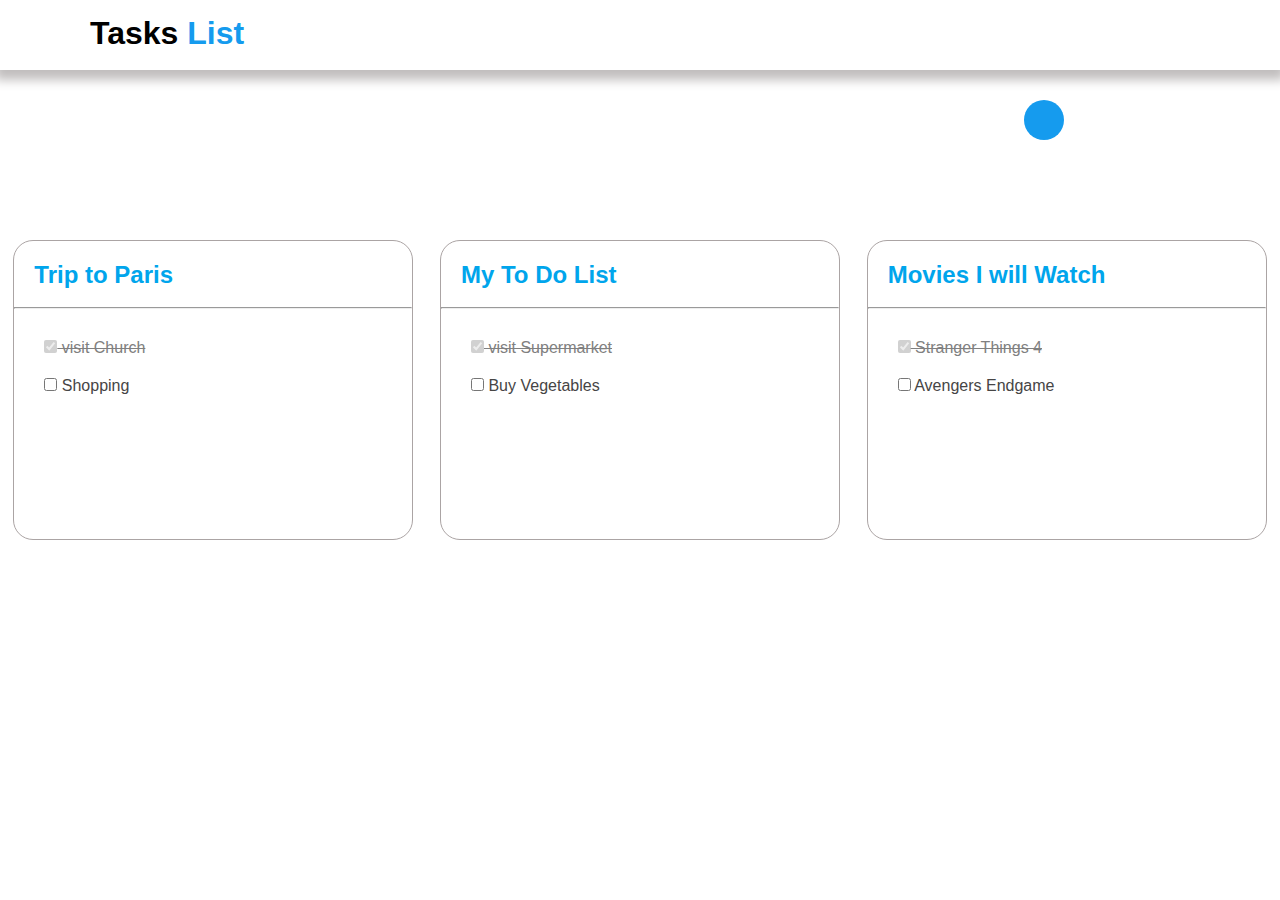
<file: index.html>
<!DOCTYPE html>
<html lang="en">

<head>
    <meta charset="UTF-8">
    <meta http-equiv="X-UA-Compatible" content="IE=edge">
    <meta name="viewport" content="width=device-width, initial-scale=1.0">
    <title>Document</title>
    <link rel="stylesheet" href="./style.css">
    <link rel="stylesheet" href="https://cdnjs.cloudflare.com/ajax/libs/font-awesome/6.4.0/css/all.min.css"
        integrity="sha512-iecdLmaskl7CVkqkXNQ/ZH/XLlvWZOJyj7Yy7tcenmpD1ypASozpmT/E0iPtmFIB46ZmdtAc9eNBvH0H/ZpiBw=="
        crossorigin="anonymous" referrerpolicy="no-referrer" />

</head>

<body>
    <!-- task - list -->
    <div class="top">
        <div class="task">
            <nav>Tasks <span class="top1"> List</span></nav>
        </div>
    </div>

    <!-- button -->
    <div class="button">
        <a href="./index2.html" class="plus plusz"> <i class="fa-sharp fa-solid fa-plus"></i></a>
    </div>


    <!-- box -->
    <div class="parent">


        <div class="box box1">
            <h2><a href="./index3.html" class="bobx">Trip to Paris</a></h2>
            <br>
            <hr>
            <div class="check1">
                <input type="checkbox" name="visit" id="visit" disabled checked> visit Church
            </div>
            <div class="check2">
                <input type="checkbox" name="shop" id="shop"> Shopping
            </div>
        </div>


        <div class="box box2">
            <h2>My To Do List</h2>
            <br>
            <hr>
            <div class="check1">
                <input type="checkbox" name="visit" id="visit" disabled checked> visit Supermarket
            </div>
            <div class="check2">
                <input type="checkbox" name="shop" id="shop"> Buy Vegetables
            </div>
        </div>



        <div class="box box3">
            <h2>Movies I will Watch</h2>
            <br>
            <hr>
            <div class="check1">
                <input type="checkbox" name="visit" id="visit" disabled checked> Stranger Things 4
            </div>
            <div class="check2">
                <input type="checkbox" name="shop" id="shop"> Avengers Endgame
            </div>
        </div>

    </div>

</body>

</html>
</file>
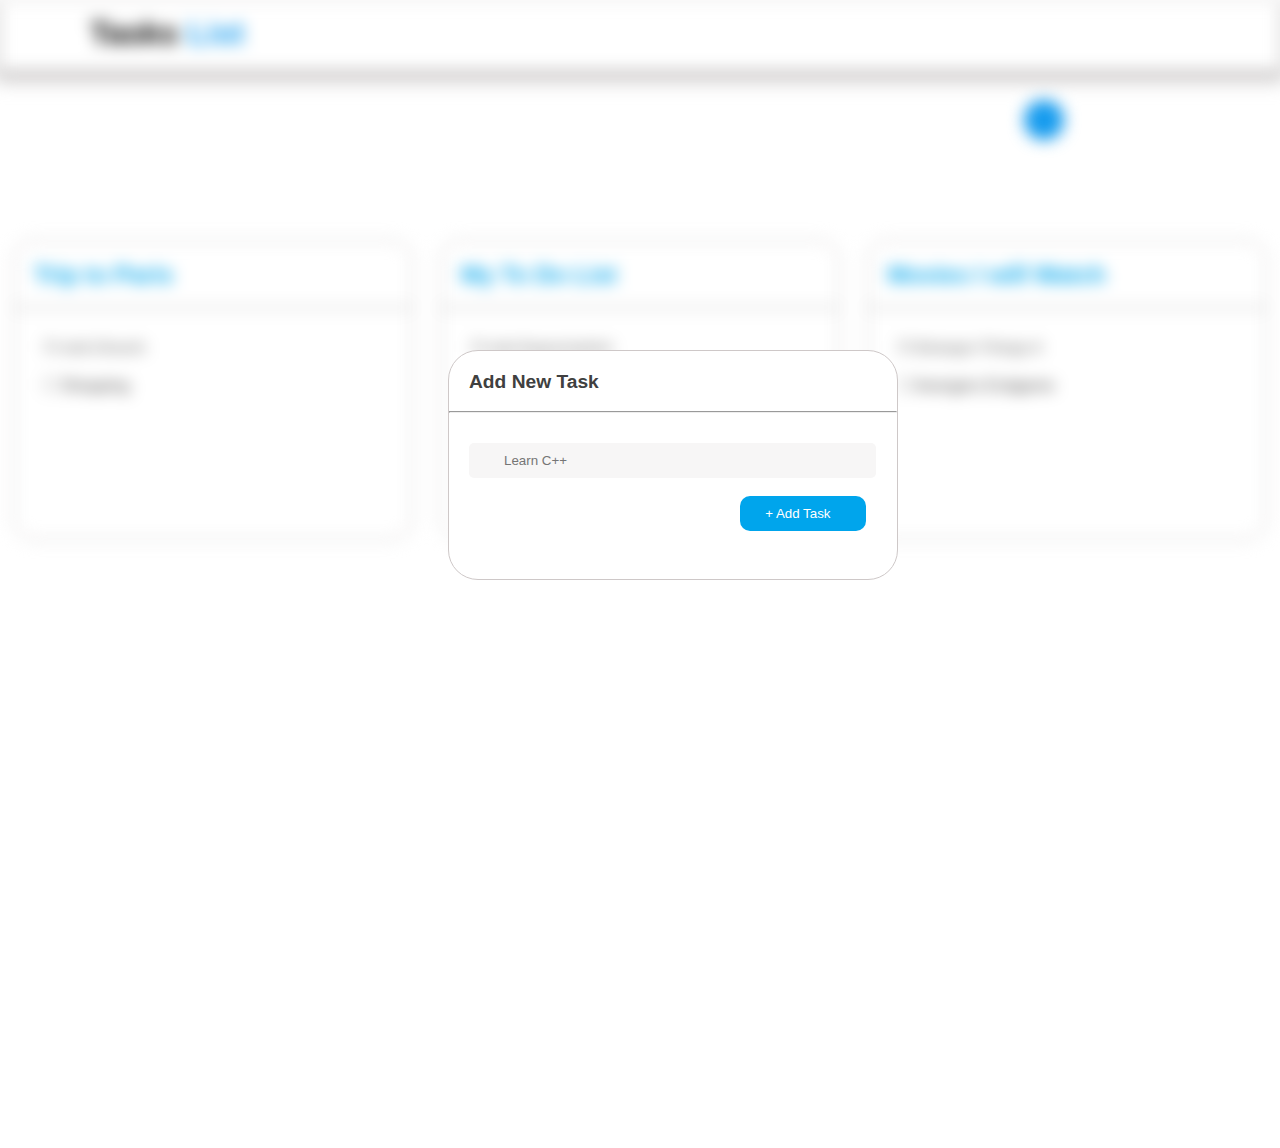
<file: index2.html>
<!DOCTYPE html>
<html lang="en">

<head>
    <meta charset="UTF-8">
    <meta http-equiv="X-UA-Compatible" content="IE=edge">
    <meta name="viewport" content="width=device-width, initial-scale=1.0">
    <title>Document</title>
    <link rel="stylesheet" href="./style.css">
    <link rel="stylesheet" href="https://cdnjs.cloudflare.com/ajax/libs/font-awesome/6.4.0/css/all.min.css"
        integrity="sha512-iecdLmaskl7CVkqkXNQ/ZH/XLlvWZOJyj7Yy7tcenmpD1ypASozpmT/E0iPtmFIB46ZmdtAc9eNBvH0H/ZpiBw=="
        crossorigin="anonymous" referrerpolicy="no-referrer" />

</head>

<body>


    <div class="parent2">

        <!-- task - list -->
        <div class="top">
            <div class="task">
                <nav>Tasks <span class="top1"> List</span></nav>
            </div>
        </div>



        <!-- button -->
        <div class="button">
            <a href="./index2.html" class="plus"> <i class="fa-sharp fa-solid fa-plus"></i></a>
        </div>





        <!-- box -->
        <div class="parent">


            <div class="box box1">
                <h2><a href="./index3.html" class="bobx">Trip to Paris</a></h2>
                <br>
                <hr>
                <div class="check1">
                    <input type="checkbox" name="visit" id="visit" disabled checked> visit Church
                </div>
                <div class="check2">
                    <input type="checkbox" name="shop" id="shop"> Shopping
                </div>
            </div>


            <div class="box box2">
                <h2>My To Do List</h2>
                <br>
                <hr>
                <div class="check1">
                    <input type="checkbox" name="visit" id="visit" disabled checked> visit Supermarket
                </div>
                <div class="check2">
                    <input type="checkbox" name="shop" id="shop"> Buy Vegetables
                </div>
            </div>



            <div class="box box3">
                <h2>Movies I will Watch</h2>
                <br>
                <hr>
                <div class="check1">
                    <input type="checkbox" name="visit" id="visit" disabled checked> Stranger Things 4
                </div>
                <div class="check2">
                    <input type="checkbox" name="shop" id="shop"> Avengers Endgame
                </div>
            </div>

        </div>
    </div>


    <div class="addtask">
        <p class="ant">Add New Task <a href="./index.html" class="cross"> <i class="fa-solid fa-xmark"></i></span></p>
        <br>
        <hr>
        <div class="tex">
            <input type="text" name="text" id="text" placeholder="Learn C++">
        </div>
        <br>
        <div class="tex2">
            <button class="sidebutton"> + Add Task</button>
        </div>
    </div>


</body>

</html>
</file>
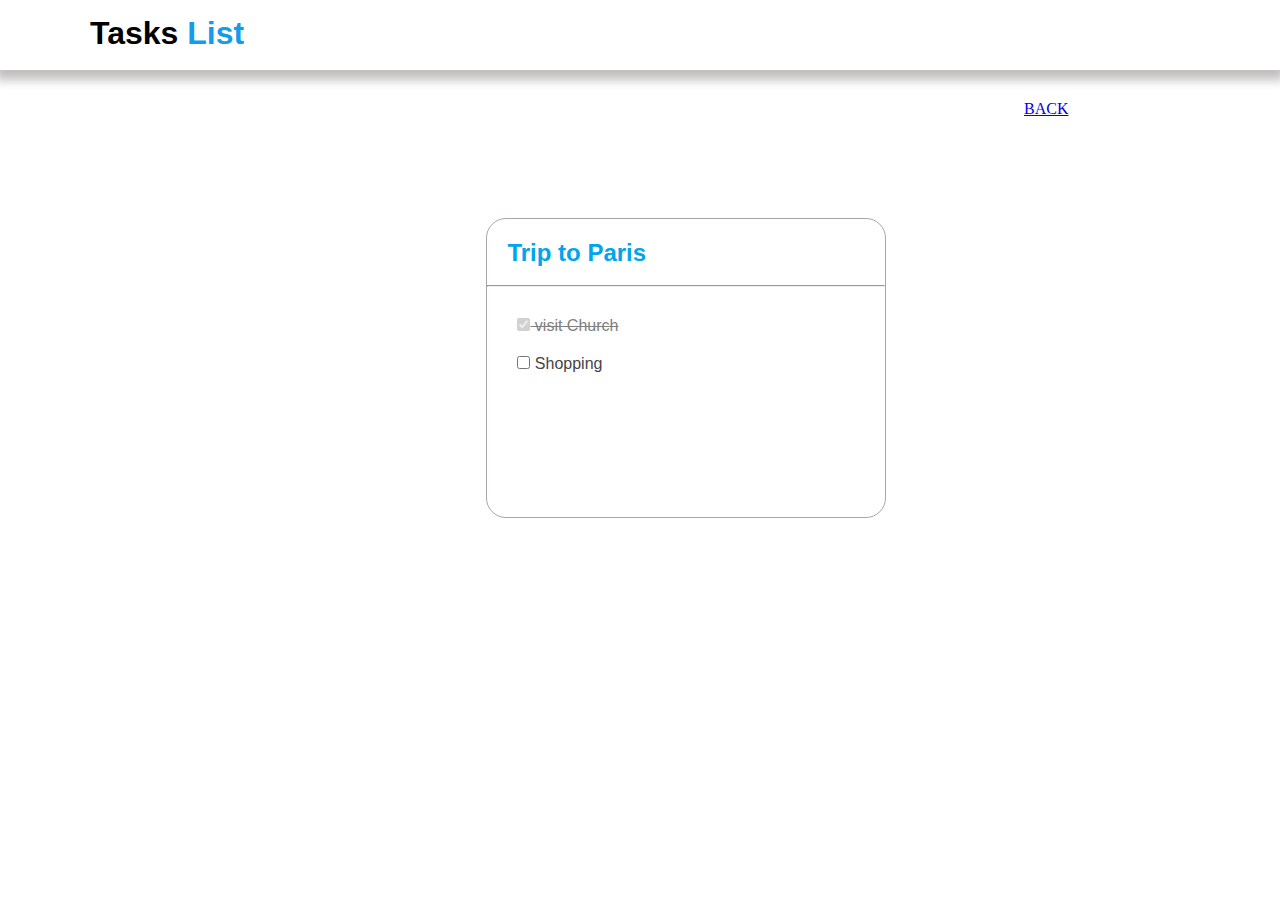
<file: index3.html>
<!DOCTYPE html>
<html lang="en">

<head>
    <meta charset="UTF-8">
    <meta http-equiv="X-UA-Compatible" content="IE=edge">
    <meta name="viewport" content="width=device-width, initial-scale=1.0">
    <title>Document</title>
    <link rel="stylesheet" href="./style.css">
    <link rel="stylesheet" href="https://cdnjs.cloudflare.com/ajax/libs/font-awesome/6.4.0/css/all.min.css"
        integrity="sha512-iecdLmaskl7CVkqkXNQ/ZH/XLlvWZOJyj7Yy7tcenmpD1ypASozpmT/E0iPtmFIB46ZmdtAc9eNBvH0H/ZpiBw=="
        crossorigin="anonymous" referrerpolicy="no-referrer" />
</head>

<body>

    <!-- task - list -->
    <div class="top">
        <div class="task">
            <nav>Tasks <span class="top1"> List</span></nav>
        </div>
    </div>

    <!-- <div class="button3"> -->

    <div class="button plusab">
        <a href="./index.html" class="plusa"><i class="fa-solid fa-arrow-left"></i></a>
        <a href="./index.html" class="plusaab">BACK</a>


        <a href="" class=" plusr"> <i class="fa-sharp fa-solid fa-plus"></i></a>

    </div>
    </div>


    <!-- box -->
    <div class="box box11">
        <h2>Trip to Paris</h2>
        <br>
        <hr>
        <div class="check1">
            <input type="checkbox" name="visit" id="visit" disabled checked> visit Church
        </div>
        <div class="check2">
            <input type="checkbox" name="shop" id="shop"> Shopping
        </div>
    </div>



</body>

</html>
</file>
<file: style.css>
*{
    margin: 0;
    padding: 0;
    box-sizing: border-box;
}

.top{
    height: 70px;
    width: 100%;
    background-color: white;
    font-family: 'Roboto', sans-serif;
    box-shadow: 0px 5px 10px 5px rgb(193, 190, 190);
    font-weight: bolder;
    font-size: xx-large;
    

}

.top1{
    color: rgb(21, 155, 238);
}

.task{
    padding-left: 90px;
    padding-top: 15px;
}

.button{
    margin-top: 30px;
    margin-left: 80%;
    display: flex;
    text-decoration: none;

    
}

.plus{
    border-radius: 50%;
    height: 40px;
    width: 40px;
    padding-left: 13px;
    padding-top:6px;
    font-weight: bolder;
    font-size: x-large;
    background-color: rgb(21, 155, 238);
    text-decoration: none;
    color: white;

}

.plus1{
    font-family: 'Roboto', sans-serif;
    color: rgb(70, 69, 69);
    text-decoration : none;
    padding-left: 5px;
    padding-top: 8px;
    font-size: large;


}

.parent{
    display: flex;
    flex-wrap: wrap;
    justify-content: space-around;
}

.bobx{
    text-decoration: none;
    color: #00A5EC;
}

.box{
    height: 300px;
    width: 400px;
    font-family: 'Roboto', sans-serif;
    background-color: white;
    margin-top: 100px;
    border-radius: 20px;
    border: 0.3px rgb(171, 164, 164) solid;
}

.box:hover{
    box-shadow: 0px 0px 10px 0px gray ;

}

h2{
    color: #00A5EC;
    padding-left: 20px;
    padding-top: 20px;
}

.check1{
    padding-left: 30px;
    text-decoration: line-through;
    color: gray;
    padding-top: 30px;
}

.check2{
    padding-left: 30px;
    padding-top: 10px;
    color: rgb(70, 69, 69);
    padding-top: 20px;

}

.box6{
    height:300px ;
    width: 400px;
    background-color: white;
    border: 0px;
}

.box6:hover{
    box-shadow: 0px 0px 0px 0px white;

    
}

.parent2{
    filter: blur(8px) ;
    height: 100vh;
   
}

.addtask{
    z-index: 999;
    height: 230px;
    width: 450px;
    background-color: white;
    border: 0.1px solid rgb(206, 200, 200);
    position: relative;
    /* top: 50px; */
    left: 35%;
    bottom: 550px;
    border-radius: 30px;
}

.ant{
    font-family: 'Roboto', sans-serif;
    padding-top: 20px;
    padding-left: 20px;
    font-size: larger;
    color: #404040;
    font-weight: bold;
}

.cross{
    padding-left: 260px;
    color: #404040;
}

#text{
    padding: 10px 195px 10px 35px;
    border: 2px gray;
    background-color: rgb(247, 246, 246);
    border-radius: 5px;
}
.tex{
    padding-top: 30px;
    padding-left: 20px;
}

.sidebutton{
    background-color: #00A5EC;
    color: white;
    border: 0.1px white;
    padding: 10px 35px 10px 25px;
    border-radius: 10px;
    font-family: 'Roboto', sans-serif;
}

.tex2{
    padding-left: 65%;
}

.box11{
    position: relative;
    left: 38%;
}

.up{
    margin-top: 50px;
    /* text-align:center; */
}


.le{
    margin-left: 45px;
    
}

.let{
    background-color:white;
    color: gray;
}

.plu{
    padding: 0px 10px 15px 0px;
}





@media screen and (max-width:500px){


   .plus{
    height: 50px;
    width: 50px;
    margin-left: -180%;
    padding-top: 12px;


   }

   .addtask{
    position: relative;
    left: 10px;
    width: 350px;
    bottom:380px
   }

   

   #text{
    padding: 5px 10px 5px 120px;
   }

   .tex{
    padding-left: 10px;

   }

   .tex2{
    padding-left: 60%;
   }

   .box{
    width: 350px;
   }

   .box11{
    position: relative;
    left: 10px;
    width: 350px;
   }

   
   
   .le{
    margin-left: 1px;
   }


   .plusa{
    height: 30px;
    width: 30px;
    border-radius: 50%;
    background-color: #404040;
    color: white;
    font-size: large;
    padding-left: 6px;
    padding-top: 6px;
    margin-left: -280px;
   }

   .plus .plusz{
    margin-left: -100%;
   }

   .plusr{
    border-radius: 50%;
    height: 40px;
    width: 40px;
    padding-left: 10px;
    padding-top:6px;
    font-weight: bolder;
    font-size: x-large;
    background-color: rgb(21, 155, 238);
    text-decoration: none;
    color: white;
    margin-left: 60px;
   }



   .plusaab{
    text-decoration: none;
    color: #404040;
    font-weight: bold;
    font-family: 'Roboto', sans-serif;
    padding-top: 6px;
    padding-left: 5px;

   }
}
</file>
